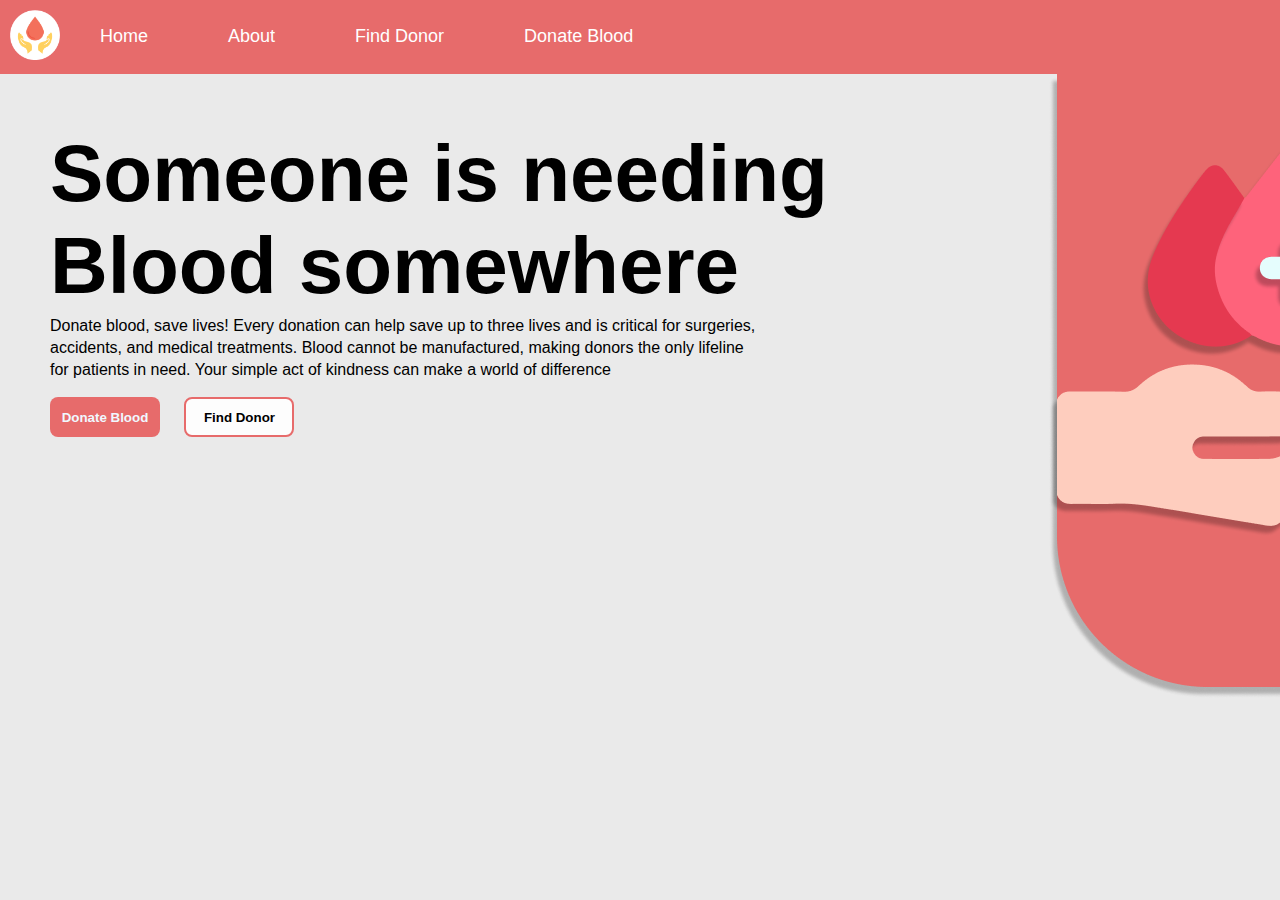
<file: we/blood-donor-finder/index.html>
<!DOCTYPE html>
<html lang="en">
<head>
    <meta charset="UTF-8">
    <meta name="viewport" content="width=device-width, initial-scale=1.0">
    <title>Document</title>
    <link rel="stylesheet" href="styles.css">
    <style>
        button a{
            text-decoration: none;
            color: black;
        }
    </style>
</head>
<body>
    <header>
        <div class="header-container">
            <div class="logo-container">
                <img src="logo.png" alt="logo">
            </div>
            <div class="navigation-container">
                <nav>
                    <ul>
                        <li><a href="index.html">Home</a></li>
                        <li><a href="About.html">About</a></li>
                        <li><a href="find-donor.html">Find Donor</a></li>
                        <li><a href="donate.html">Donate Blood</a></li>
                        
                    </ul>
                </nav>
            </div>
        </div>
    </header>
    <main>
        <section id="Home">
            <div class="intro">
                <div class="intro-content">
                    <h1>Someone is needing <br> Blood somewhere</h1>
                    <p>Donate blood, save lives! Every donation can help save up to three lives and is critical for surgeries, <br>
                        accidents, and medical treatments. Blood cannot be manufactured, making donors the only lifeline<br> 
                        for patients in need. Your simple act of kindness can make a world of difference</p>
                        <button id="bt-donate"> <a href="donate.html" style="color: aliceblue;">Donate Blood</a></button>
                        <button id="bt-find"><a href="find-donor.html" >Find Donor</a></button>
                </div>
                <div class="intro-image">
                    <img src="intro-img1.png">
                </div>
            </div>
        </section>
        
    </main>
</body>
</html>
</file>
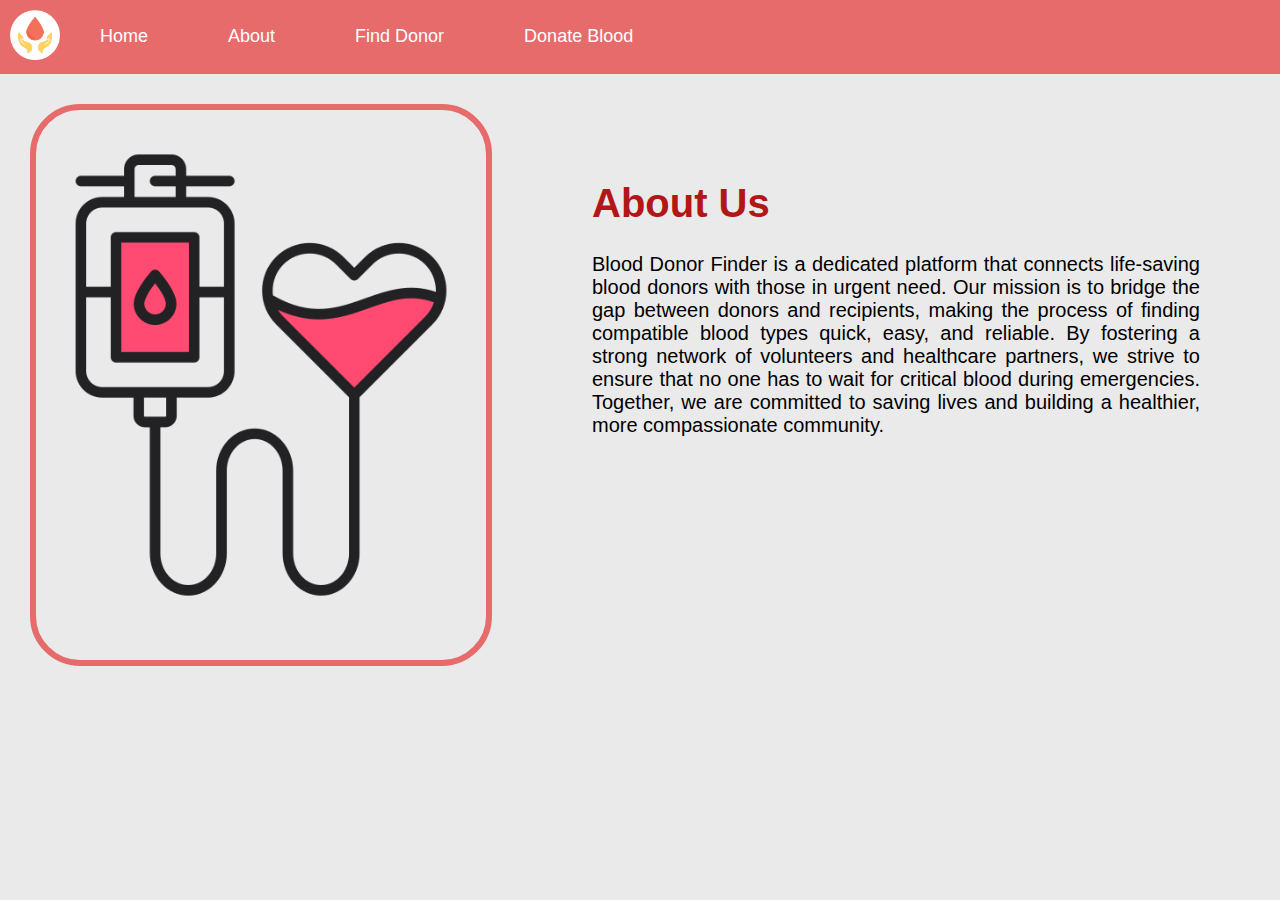
<file: we/blood-donor-finder/About.html>
<!DOCTYPE html>
<html lang="en">
<head>
    <meta charset="UTF-8">
    <meta name="viewport" content="width=device-width, initial-scale=1.0">
    <title>About Us</title>
    <link rel="stylesheet" href="styles.css">
</head>
<body>
    <header style="padding: 0px;">
        <div class="header-container">
            <div class="logo-container">
                <img src="logo.png" alt="logo">
            </div>
            <div class="navigation-container">
                <nav>
                    <ul>
                        <li><a href="index.html">Home</a></li>
                        <li><a href="About.html">About</a></li>
                        <li><a href="find-donor.html">Find Donor</a></li>
                        <li><a href="donate.html">Donate Blood</a></li>
                        
                    </ul>
                </nav>
            </div>
        </div>
    </header>
    <section id="About">
        <div class="about-container">
            <div class="img-about">
                <img src="about-us.png" height="450px">
            </div>
            <div class="aboutus">
                <h1>About Us</h1>
                <p>Blood Donor Finder is a dedicated platform that connects life-saving blood donors with those in urgent need. 
                    Our mission is to bridge the gap between donors and recipients, making the process of finding compatible blood 
                    types quick, easy, and reliable. By fostering a strong network of volunteers and healthcare partners, we strive 
                    to ensure that no one has to wait for critical blood during emergencies. Together, we are committed to saving lives 
                    and building a healthier, more compassionate community.</p>
            </div>
        </div>
    </section>
</body>
</html>
</file>
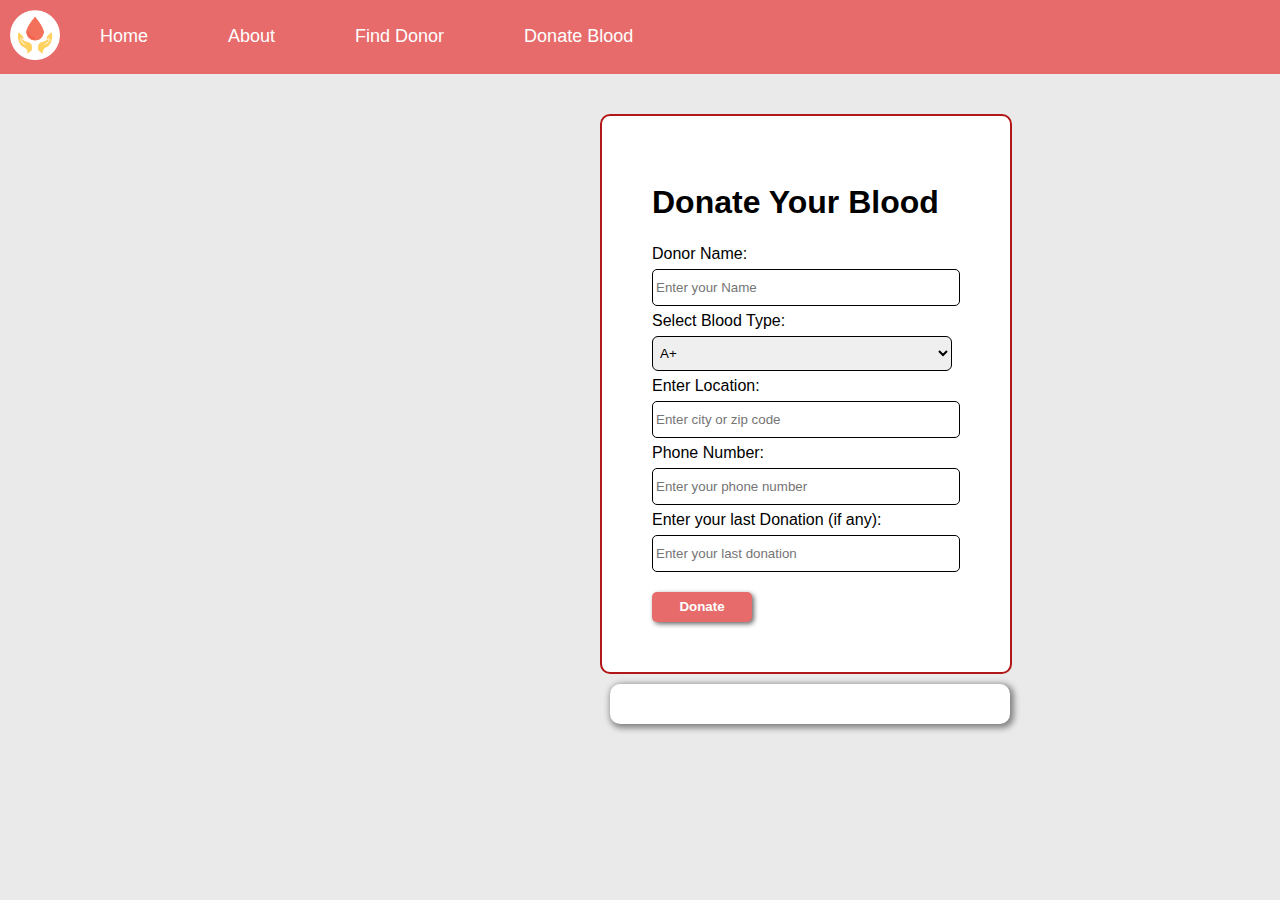
<file: we/blood-donor-finder/donate.html>
<!DOCTYPE html>
<html lang="en">
<head>
    <meta charset="UTF-8">
    <meta name="viewport" content="width=device-width, initial-scale=1.0">
    <title>Donate Blood</title>
    <link rel="stylesheet" href="styles.css">
    <script src="https://code.jquery.com/jquery-3.6.0.min.js"></script> 
</head>
<body>
    <header>
        <div class="header-container">
            <div class="logo-container">
                <img src="logo.png" alt="logo">
            </div>
            <div class="navigation-container">
                <nav>
                    <ul>
                        <li><a href="index.html">Home</a></li>
                        <li><a href="About.html">About</a></li>
                        <li><a href="find-donor.html">Find Donor</a></li>
                        <li><a href="donate.html">Donate Blood</a></li>
                        
                    </ul>
                </nav>
            </div>
        </div>
    </header>

    <div class="Donate">
        <h1>Donate Your Blood</h1>
        <form id="donate-form" method="post">
            <label for="name">Donor Name:</label><br>
            <input type="text" id="name" name="name" placeholder="Enter your Name" required><br>

            <label for="bloodtype">Select Blood Type:</label><br>
            <select id="bloodtype" name="bloodtype" required>
                <option value="A+">A+</option>
                <option value="A-">A-</option>
                <option value="B+">B+</option>
                <option value="B-">B-</option>
                <option value="AB+">AB+</option>
                <option value="AB-">AB-</option>
                <option value="O+">O+</option>
                <option value="O-">O-</option>
            </select><br>

            <label for="location">Enter Location:</label><br>
            <input type="text" id="location" name="location" placeholder="Enter city or zip code" required><br>

            <label for="phone">Phone Number:</label><br>
            <input type="tel" id="phone" name="phone" placeholder="Enter your phone number" pattern="[0-9]{10}" required><br>

            <label for="last-donation">Enter your last Donation (if any):</label><br>
            <input type="text" id="last-donation" name="last-donation" placeholder="Enter your last donation"><br>
            
            <button type="submit">Donate</button>
        </form>
    </div>

    <div id="Donate-result">
        
    </div>

    <script>      
        $(document).ready(function() {
            $('#donate-form').submit(function(e) {
                e.preventDefault(); 
                $.ajax({
                    type: 'POST',
                    url: 'store-donation.php', 
                    data: $(this).serialize(), 
                    success: function(response) {   
                        $('#Donate-result').html(response);
                    },
                    error: function() {
                        $('#Donate-result').html('An error occurred. Please try again.');
                    }
                });
            });
        });
    </script>
</body>
</html>
</file>
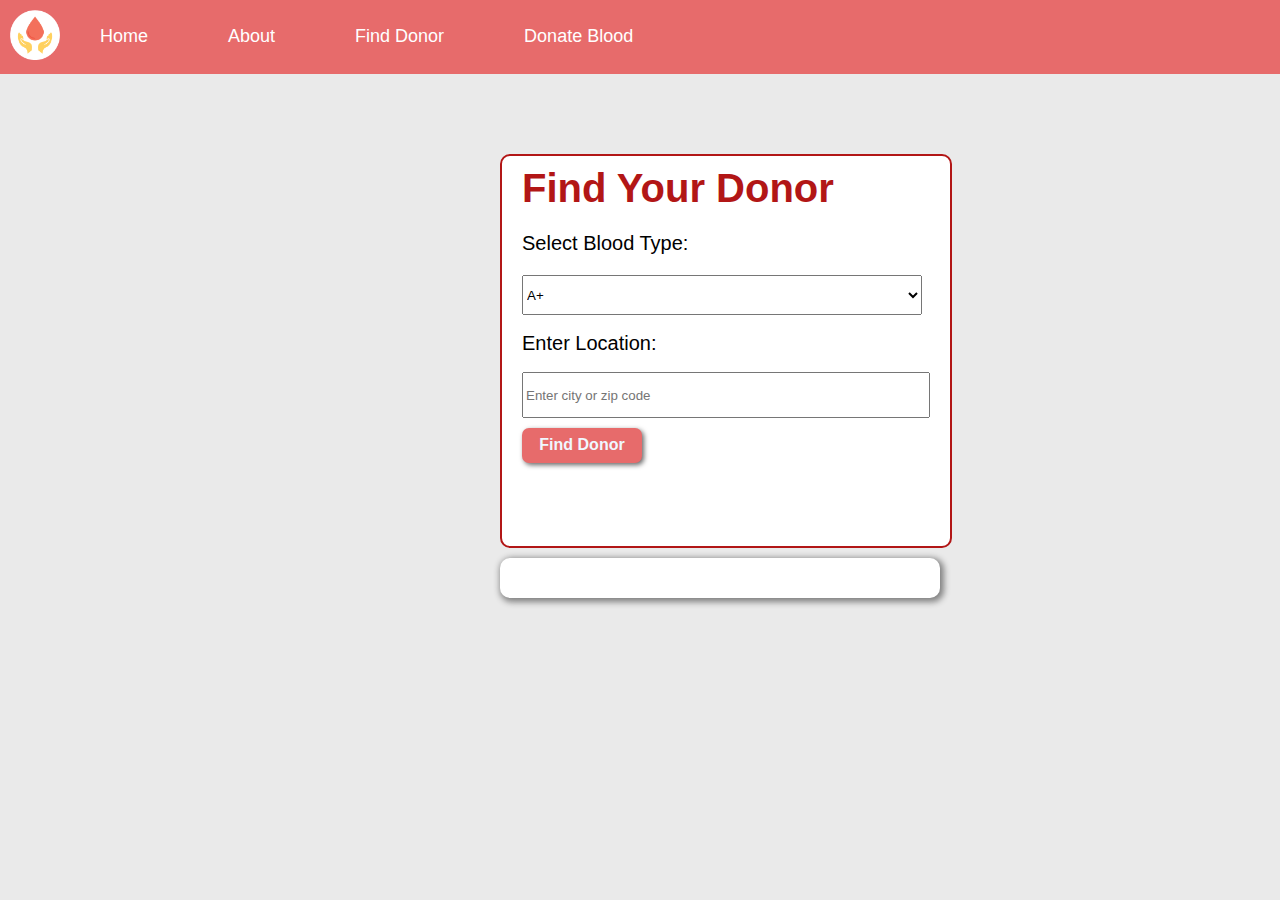
<file: we/blood-donor-finder/find-donor.html>
<!DOCTYPE html>
<html lang="en">
<head>
    <meta charset="UTF-8">
    <meta name="viewport" content="width=device-width, initial-scale=1.0">
    <title>Find Your Donor</title>
    <link rel="stylesheet" href="styles.css">
    <style>
        button {
            background-color: #ff4b5c; 
            color: white; 
            height: 30px;
            width: 110px;
            border: none; 
            border-radius: 5px; 
            font-size: 16px; 
            cursor: pointer; 
            box-shadow: 0px 4px 6px rgba(0, 0, 0, 0.1);
            transition: background-color 0.3s ease; 
            font-weight: bolder;
        }

        button:hover {
            background-color: #ff3b4c; 
        }
    </style>
    <script src="https://code.jquery.com/jquery-3.6.0.min.js"></script>
</head>
<body>
    <header style="padding: 0px;">
        <div class="header-container">
            <div class="logo-container">
                <img src="logo.png" alt="logo">
            </div>
            <div class="navigation-container">
                <nav>
                    <ul>
                        <li><a href="index.html">Home</a></li>
                        <li><a href="About.html">About</a></li>
                        <li><a href="find-donor.html">Find Donor</a></li>
                        <li><a href="donate.html">Donate Blood</a></li>
                        
                    </ul>
                </nav>
            </div>
        </div>
    </header>
    
    <div class="find-donor">
        <h1>Find Your Donor</h1>
        <form id="search-form">
            <label for="bloodtype">Select Blood Type:</label><br>
            <select id="bloodtype" name="bloodtype">
                <option value="A+">A+</option>
                <option value="A-">A-</option>
                <option value="B+">B+</option>
                <option value="B-">B-</option>
                <option value="AB+">AB+</option>
                <option value="AB-">AB-</option>
                <option value="O+">O+</option>
                <option value="O-">O-</option>
            </select><br>
            <label for="location">Enter Location:</label><br>
            <input type="text" id="location" name="location" placeholder="Enter city or zip code"><br>
            <button type="button" id="findDonorBtn">Find Donor</button>
        </form>
    </div>
    
    <div id="Search-result">
    </div>
    
    <script>
        $(document).ready(function() {
            $('#findDonorBtn').click(function() {
                var bloodtype = $('#bloodtype').val();
                var location = $('#location').val();
                if (bloodtype === '' || location === '') {
                    alert('Please fill out all fields.');
                    return;
                }

                $.ajax({
                    type: 'POST',
                    url: 'find-donor.php',  
                    data: { bloodtype: bloodtype, location: location },
                    success: function(response) {
                        $('#Search-result').html(response);  
                    },
                    error: function() {
                        $('#Search-result').html('An error occurred while retrieving donors.');
                    }
                });
            });
        });
    </script>
    
</body>
</html>
</file>
<file: we/blood-donor-finder/styles.css>
body{
    background-color: #eaeaea;
    font-family: 'Franklin Gothic Medium', 'Arial Narrow', Arial, sans-serif;
    margin: 0;
    padding: 0;
}
header{
    background-color: #e76b6b;
    display: flex;
    flex-direction: row;
}
.header-container{
    display: flex;
    padding: 10px;
    max-height: fit-content;
}
.logo-container img{
    height: 50px;
}
nav{
    
    margin-left: -40px;
}
nav ul{
    display: flex;
    list-style: none;
}
nav ul li{
    margin: 0 40px;
}
nav ul li a{
    text-decoration: none;
    color: white;
    font-size: large;
}
.intro{
    display: flex;
}
.intro-image{
    position: absolute;
    left: 1049px;
}
.intro-content{
    position: absolute;
    left: 50px;
}
.intro-content h1{
    font-size: 80px;
    
}
.intro-content p{
    margin-top: -50px;
    line-height: 22px;
}
.intro-content button{
    height: 40px;
    width: 110px;
    margin-right: 20px;
    border-radius: 8px;
    border: none;
}
#bt-donate{
    background-color: #e76b6b;
    color: aliceblue;
    font-weight: bolder;
}
#button a{
    text-decoration: none;
    color: aliceblue;
}
#bt-find{
    border: 2px solid #e76b6b;
    background-color: rgb(253, 253, 253);
    font-weight: bold;
}
.about-container{
    display: flex;
    flex-direction: row;
    padding: 30px;
}
.img-about{
    border: 6px solid #e76b6b;
    border-radius: 50px;
    height: 550px;
}
.img-about img{
    margin-top: 40px;
}
.aboutus{
    padding: 50px;
    padding-left: 100px;
    text-align: justify;
}
.aboutus h1{
    font-size: 40px;
    color: #b21616;
}
.aboutus p{
    font-size: 20px;
    font-family: Arial, Helvetica, sans-serif;
}
.find-donor{
    border: 2px solid #b21616;
    max-width: fit-content;
    padding: 20px;
    font-family:Arial, Helvetica, sans-serif;
    font-size: 20px;
    height: 350px;
    margin-left: 500px;
    margin-top: 80px;
    border-radius: 10px;
    background-color: #ffffff;
    
}
.find-donor form{
    line-height: 50px;
    margin-top: -20px;
}
.find-donor form input{
    width: 400px;
    height: 40px;
}
.find-donor form select{
    width: 400px;
    height: 40px;
}
.find-donor h1{
    margin-top: -10px;
    color: #b21616;
}
.find-donor button{
    width: 120px;
    height: 35px;
    background-color: #e76b6b;
    font-weight: bolder;
    border: none;
    border-radius: 7px;
    color: aliceblue;
    box-shadow: 2px 2px 5px 0px #676666;
}
#Search-result{
    margin-left: 500px;
    box-shadow: 2px 2px 6px 2px gray;
    width: 400px;
    padding: 20px;
    margin-top: 10px;
    margin-bottom: 20px;
    background-color: white;
    border-radius: 10px;
    font-family: cursive;
    line-height: 30px;
    
}
.Donate{
    border: 2px solid #b21616;
    max-width: fit-content;
    padding: 50px;
    border-radius: 10px;
    line-height: 30px;
    background-color: white;
    margin-left: 600px;
    margin-top: 40px;
}
.Donate form input{
    height: 29px;
    border-radius: 5px;
    border: 1px solid;
    padding: 3px;
    width: 300px;
    
}
.Donate form button{
    background-color: #e76b6b;
    width: 100px;
    height: 30px;
    margin-top: 20px;
    border-radius: 5px;
    color: #ffffff;
    font-weight: bolder;
    border: none;
    box-shadow: 2px 2px 5px #676666;
    cursor: pointer;
}
.Donate form select{
    width: 300px;
    height: 35px;
    padding: 3px;
    border-radius: 6px;
    border: 1px solid;
}
#Donate-result{
    margin-left: 610px;
    box-shadow: 2px 2px 6px 2px gray;
    width: 360px;
    padding: 20px;
    margin-top: 10px;
    margin-bottom: 20px;
    background-color: white;
    border-radius: 10px;
    font-family: cursive;
    line-height: 30px;
}
</file>
